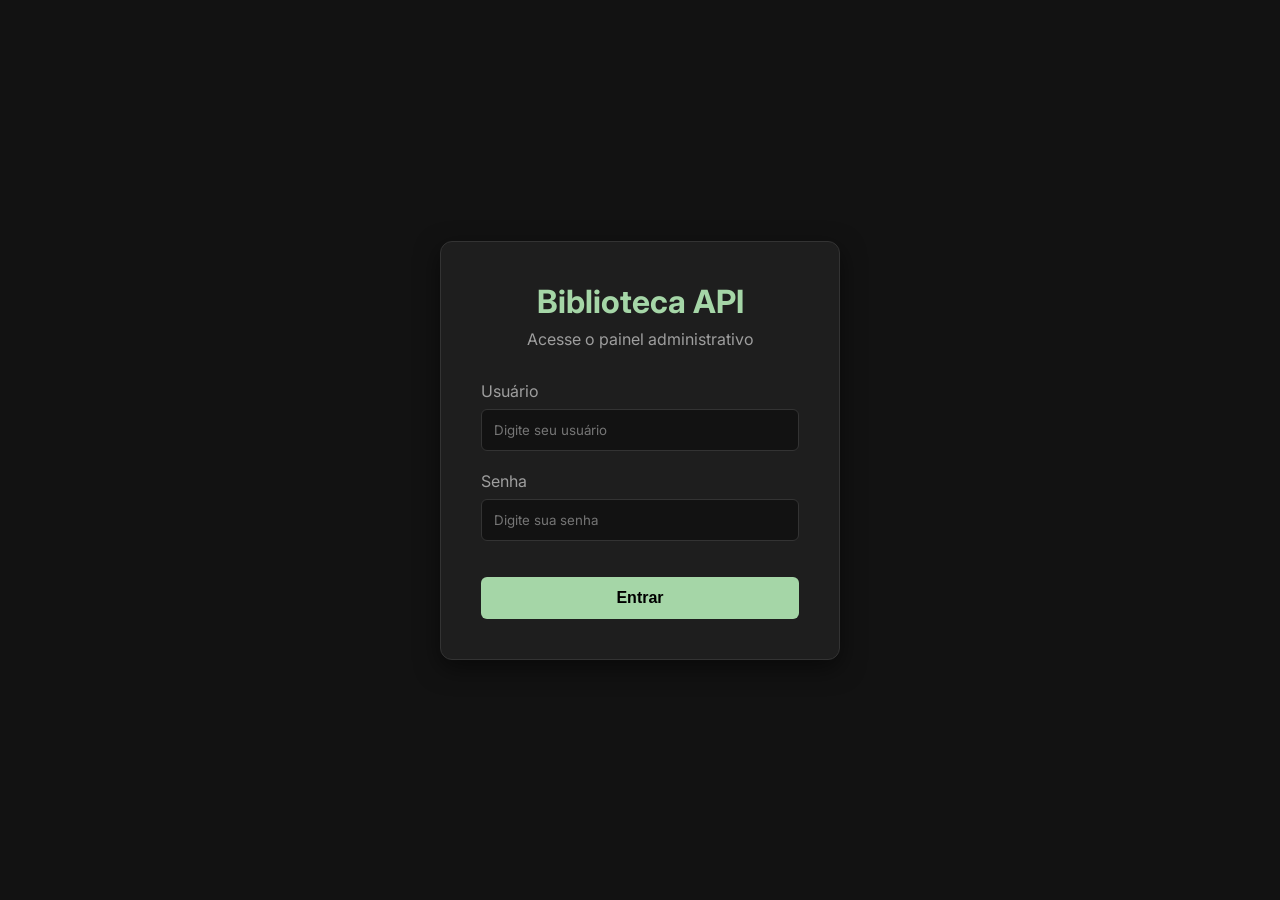
<file: BibliotecaAPI/front-end/index.html>
<!DOCTYPE html>
<html lang="pt-BR">
<head>
  <meta charset="UTF-8">
  <meta name="viewport" content="width=device-width, initial-scale=1.0">
  <title>Biblioteca API - Admin</title>
  <link rel="stylesheet" href="css/styles.css">
  <link href="https://fonts.googleapis.com/css2?family=Inter:wght@300;400;500;600;700&display=swap" rel="stylesheet">
</head>
<body>

  <!-- Sidebar -->
  <aside class="sidebar">
    <div class="sidebar-header">
      <h2>Biblioteca API</h2>
    </div>
    <ul class="sidebar-menu">
      <li><a href="#" data-target="dashboard" class="active">Dashboard</a></li>
      <li><a href="#" data-target="livros">Livros</a></li>
      <li><a href="#" data-target="autores">Autores</a></li>
      <li><a href="#" data-target="categorias">Categorias</a></li>
      <li><a href="#" data-target="editoras">Editoras</a></li>
      <li><a href="#" data-target="usuarios">UsuÃ¡rios</a></li>
    </ul>
  </aside>

  <!-- Main Content -->
  <main class="main-content">
    
    <!-- DASHBOARD SECTION -->
    <section id="dashboard" class="content-section">
      <div class="page-header">
        <h1>Dashboard</h1>
      </div>
      <div class="dashboard-grid">
        <div class="stat-card" style="cursor:pointer;" onclick="document.querySelector('[data-target=\'livros\']').click()">
          <h3>Total de Livros</h3>
          <div class="value" id="total-livros">-</div>
        </div>
        <div class="stat-card" style="cursor:pointer;" onclick="document.querySelector('[data-target=\'autores\']').click()">
          <h3>Total de Autores</h3>
          <div class="value" id="total-autores">-</div>
        </div>
        <div class="stat-card" style="cursor:pointer;" onclick="document.querySelector('[data-target=\'categorias\']').click()">
          <h3>Total de Categorias</h3>
          <div class="value" id="total-categorias">-</div>
        </div>
        <div class="stat-card" style="cursor:pointer;" onclick="document.querySelector('[data-target=\'editoras\']').click()">
          <h3>Total de Editoras</h3>
          <div class="value" id="total-editoras">-</div>
        </div>
        <div class="stat-card" style="cursor:pointer;" onclick="document.querySelector('[data-target=\'usuarios\']').click()">
          <h3>Total de UsuÃ¡rios</h3>
          <div class="value" id="total-usuarios">-</div>
        </div>
      </div>
    </section>

    <!-- LIVROS SECTION -->
    <section id="livros" class="content-section" style="display: none;">
      <div class="page-header">
        <h1>Livros</h1>
        <button class="btn" onclick="openLivroModal()">+ Novo Livro</button>
      </div>
      <div class="table-container">
        <table>
          <thead>
            <tr>
              <th>TÃ­tulo</th>
              <th>Autor</th>
              <th>Editora</th>
              <th>Ano</th>
              <th>Categorias</th>
              <th>AÃ§Ãµes</th>
            </tr>
          </thead>
          <tbody id="livros-tbody">
          </tbody>
        </table>
      </div>
    </section>

    <!-- AUTORES SECTION -->
    <section id="autores" class="content-section" style="display: none;">
      <div class="page-header">
        <h1>Autores</h1>
        <button class="btn" onclick="openAutorModal()">+ Novo Autor</button>
      </div>
      <div class="table-container">
        <table>
          <thead>
            <tr>
              <th>Nome Completo</th>
              <th>Nacionalidade</th>
              <th>Data de Nascimento</th>
              <th>AÃ§Ãµes</th>
            </tr>
          </thead>
          <tbody id="autores-tbody">
          </tbody>
        </table>
      </div>
    </section>

    <!-- CATEGORIAS SECTION -->
    <section id="categorias" class="content-section" style="display: none;">
      <div class="page-header">
        <h1>Categorias</h1>
        <button class="btn" onclick="openCategoriaModal()">+ Nova Categoria</button>
      </div>
      <div class="table-container">
        <table>
          <thead>
            <tr>
              <th>Categoria</th>
              <th>DescriÃ§Ã£o</th>
              <th>AÃ§Ãµes</th>
            </tr>
          </thead>
          <tbody id="categorias-tbody">
          </tbody>
        </table>
      </div>
    </section>

    <!-- EDITORAS SECTION -->
    <section id="editoras" class="content-section" style="display: none;">
      <div class="page-header">
        <h1>Editoras</h1>
        <button class="btn" onclick="openEditoraModal()">+ Nova Editora</button>
      </div>
      <div class="table-container">
        <table>
          <thead>
            <tr>
              <th>Nome</th>
              <th>PaÃ­s de Origem</th>
              <th>FundaÃ§Ã£o</th>
              <th>Site Oficial</th>
              <th>AÃ§Ãµes</th>
            </tr>
          </thead>
          <tbody id="editoras-tbody">
          </tbody>
        </table>
      </div>
    </section>

    <!-- USUARIOS SECTION -->
    <section id="usuarios" class="content-section" style="display: none;">
      <div class="page-header">
        <h1>Usuários</h1>
        <button class="btn" onclick="openUsuarioModal()">+ Novo Usuário</button>
      </div>
      <div class="table-container">
        <table>
          <thead>
            <tr>
              <th>Username</th>
              <th>Email</th>
              <th>Status</th>
              <th>AÃ§Ãµes</th>
            </tr>
          </thead>
          <tbody id="usuarios-tbody">
          </tbody>
        </table>
      </div>
    </section>

  </main>

  <!-- MODALS -->
  <div id="modal-livro" class="modal-overlay">
    <div class="modal">
      <div class="modal-header">
        <h2 id="modal-livro-title">Novo Livro</h2>
        <button class="modal-close" onclick="closeModal('modal-livro')">&times;</button>
      </div>
      <form id="form-livro">
        <input type="hidden" id="livro-id">
        <div class="form-group">
          <label>Título</label>
          <input type="text" id="livro-titulo" required>
        </div>
        <div class="form-group">
          <label>ID do Autor</label>
          <input type="number" id="livro-autor" required>
        </div>
        <div class="form-group">
          <label>ID da Editora</label>
          <input type="number" id="livro-editora" required>
        </div>
        <div class="form-group">
          <label>Ano de Publicação</label>
          <input type="number" id="livro-ano" required>
        </div>
        <div class="actions">
          <button type="button" class="btn btn-danger" onclick="closeModal('modal-livro')">Cancelar</button>
          <button type="submit" class="btn">Salvar</button>
        </div>
      </form>
    </div>
  </div>

  <div id="modal-autor" class="modal-overlay">
    <div class="modal">
      <div class="modal-header">
        <h2 id="modal-autor-title">Novo Autor</h2>
        <button class="modal-close" onclick="closeModal('modal-autor')">&times;</button>
      </div>
      <form id="form-autor">
        <input type="hidden" id="autor-id">
        <div class="form-group">
          <label>Primeiro Nome</label>
          <input type="text" id="autor-primeironome" required>
        </div>
        <div class="form-group">
          <label>Sobrenome</label>
          <input type="text" id="autor-sobrenome" required>
        </div>
        <div class="form-group">
          <label>Nacionalidade</label>
          <input type="text" id="autor-nacionalidade" required>
        </div>
        <div class="form-group">
          <label>Data de Nascimento</label>
          <input type="date" id="autor-nascimento" required>
        </div>
        <div class="actions">
          <button type="button" class="btn btn-danger" onclick="closeModal('modal-autor')">Cancelar</button>
          <button type="submit" class="btn">Salvar</button>
        </div>
      </form>
    </div>
  </div>

  <div id="modal-categoria" class="modal-overlay">
    <div class="modal">
      <div class="modal-header">
        <h2 id="modal-categoria-title">Nova Categoria</h2>
        <button class="modal-close" onclick="closeModal('modal-categoria')">&times;</button>
      </div>
      <form id="form-categoria">
        <input type="hidden" id="categoria-id">
        <div class="form-group">
          <label>Nome</label>
          <input type="text" id="categoria-nome" required>
        </div>
        <div class="form-group">
          <label>Descrição</label>
          <input type="text" id="categoria-descricao" required>
        </div>
        <div class="actions">
          <button type="button" class="btn btn-danger" onclick="closeModal('modal-categoria')">Cancelar</button>
          <button type="submit" class="btn">Salvar</button>
        </div>
      </form>
    </div>
  </div>

  <div id="modal-editora" class="modal-overlay">
    <div class="modal">
      <div class="modal-header">
        <h2 id="modal-editora-title">Nova Editora</h2>
        <button class="modal-close" onclick="closeModal('modal-editora')">&times;</button>
      </div>
      <form id="form-editora">
        <input type="hidden" id="editora-id">
        <div class="form-group">
          <label>Nome</label>
          <input type="text" id="editora-nome" required>
        </div>
        <div class="form-group">
          <label>País Origem</label>
          <input type="text" id="editora-pais" required>
        </div>
        <div class="form-group">
          <label>Ano de Fundação</label>
          <input type="number" id="editora-ano" required>
        </div>
        <div class="form-group">
          <label>Site Oficial</label>
          <input type="url" id="editora-site">
        </div>
        <div class="actions">
          <button type="button" class="btn btn-danger" onclick="closeModal('modal-editora')">Cancelar</button>
          <button type="submit" class="btn">Salvar</button>
        </div>
      </form>
    </div>
  </div>

  <div id="modal-usuario" class="modal-overlay">
    <div class="modal">
      <div class="modal-header">
        <h2 id="modal-usuario-title">Novo Usuário</h2>
        <button class="modal-close" onclick="closeModal('modal-usuario')">&times;</button>
      </div>
      <form id="form-usuario">
        <input type="hidden" id="usuario-id">
        <div class="form-group">
          <label>Username</label>
          <input type="text" id="usuario-username" required>
        </div>
        <div class="form-group">
          <label>Email</label>
          <input type="email" id="usuario-email" required>
        </div>
        <div class="form-group">
          <label>Senha</label>
          <input type="password" id="usuario-password" required>
        </div>
        <div class="actions">
          <button type="button" class="btn btn-danger" onclick="closeModal('modal-usuario')">Cancelar</button>
          <button type="submit" class="btn">Salvar</button>
        </div>
      </form>
    </div>
  </div>

  <script src="js/api.js"></script>
  <script src="js/app.js"></script>
</body>
</html>
</file>
<file: BibliotecaAPI/front-end/css/styles.css>
:root {
  --bg-color: #121212;
  --surface-color: #1e1e1e;
  --surface-color-hover: #2c2c2c;
  --primary-color: #a5d6a7; /* Pastel green */
  --primary-color-hover: #81c784;
  --text-primary: #e0e0e0;
  --text-secondary: #9e9e9e;
  --border-color: #333333;
  --danger-color: #ef9a9a;
  
  --font-family: 'Inter', system-ui, -apple-system, sans-serif;
}

* {
  box-sizing: border-box;
  margin: 0;
  padding: 0;
}

body {
  background-color: var(--bg-color);
  color: var(--text-primary);
  font-family: var(--font-family);
  display: flex;
  min-height: 100vh;
}

/* Sidebar */
.sidebar {
  width: 250px;
  background-color: var(--surface-color);
  border-right: 1px solid var(--border-color);
  display: flex;
  flex-direction: column;
}

.sidebar-header {
  padding: 24px;
  border-bottom: 1px solid var(--border-color);
}

.sidebar-header h2 {
  color: var(--primary-color);
  font-size: 1.5rem;
  font-weight: 600;
}

.sidebar-menu {
  list-style: none;
  padding: 16px 0;
}

.sidebar-menu li a {
  display: block;
  padding: 12px 24px;
  color: var(--text-secondary);
  text-decoration: none;
  transition: all 0.2s ease;
}

.sidebar-menu li a:hover, .sidebar-menu li a.active {
  background-color: var(--surface-color-hover);
  color: var(--primary-color);
  border-left: 4px solid var(--primary-color);
}

/* Main Content */
.main-content {
  flex: 1;
  padding: 32px;
  overflow-y: auto;
}

.page-header {
  margin-bottom: 32px;
  display: flex;
  justify-content: space-between;
  align-items: center;
}

.page-header h1 {
  font-size: 2rem;
  font-weight: 600;
}

/* Cards & Grid */
.dashboard-grid {
  display: grid;
  grid-template-columns: repeat(auto-fill, minmax(250px, 1fr));
  gap: 24px;
}

.stat-card {
  background-color: var(--surface-color);
  border: 1px solid var(--border-color);
  border-radius: 8px;
  padding: 24px;
  transition: transform 0.2s ease;
}

.stat-card:hover {
  transform: translateY(-4px);
  border-color: var(--primary-color);
}

.stat-card h3 {
  color: var(--text-secondary);
  font-size: 1rem;
  font-weight: 500;
  margin-bottom: 8px;
}

.stat-card .value {
  font-size: 2.5rem;
  font-weight: 700;
  color: var(--primary-color);
}

/* Buttons */
.btn {
  background-color: var(--primary-color);
  color: #000;
  border: none;
  padding: 10px 20px;
  border-radius: 6px;
  font-weight: 600;
  cursor: pointer;
  transition: background-color 0.2s ease;
  text-decoration: none;
  display: inline-block;
}

.btn:hover {
  background-color: var(--primary-color-hover);
}

.btn-danger {
  background-color: transparent;
  color: var(--danger-color);
  border: 1px solid var(--danger-color);
}

.btn-danger:hover {
  background-color: rgba(239, 154, 154, 0.1);
}

/* Tables */
.table-container {
  background-color: var(--surface-color);
  border-radius: 8px;
  border: 1px solid var(--border-color);
  overflow: hidden;
  margin-top: 24px;
}

table {
  width: 100%;
  border-collapse: collapse;
}

th, td {
  padding: 16px;
  text-align: left;
  border-bottom: 1px solid var(--border-color);
}

th {
  background-color: rgba(0,0,0,0.2);
  color: var(--text-secondary);
  font-weight: 500;
  text-transform: uppercase;
  font-size: 0.85rem;
  letter-spacing: 0.05em;
}

tr:last-child td {
  border-bottom: none;
}

tr:hover td {
  background-color: rgba(255,255,255,0.02);
}

/* Forms */
.form-group {
  margin-bottom: 20px;
}

label {
  display: block;
  margin-bottom: 8px;
  color: var(--text-secondary);
}

input, select, textarea {
  width: 100%;
  padding: 12px;
  background-color: var(--bg-color);
  border: 1px solid var(--border-color);
  border-radius: 6px;
  color: var(--text-primary);
  font-family: var(--font-family);
  transition: border-color 0.2s;
}

input:focus, select:focus, textarea:focus {
  outline: none;
  border-color: var(--primary-color);
}

/* Modal */
.modal-overlay {
  position: fixed;
  top: 0; left: 0; right: 0; bottom: 0;
  background-color: rgba(0,0,0,0.7);
  display: flex;
  justify-content: center;
  align-items: center;
  z-index: 1000;
  opacity: 0;
  pointer-events: none;
  transition: opacity 0.3s ease;
}

.modal-overlay.active {
  opacity: 1;
  pointer-events: auto;
}

.modal {
  background-color: var(--surface-color);
  border-radius: 8px;
  width: 100%;
  max-width: 500px;
  padding: 24px;
  border: 1px solid var(--border-color);
  transform: translateY(-20px);
  transition: transform 0.3s ease;
}

.modal-overlay.active .modal {
  transform: translateY(0);
}

.modal-header {
  display: flex;
  justify-content: space-between;
  align-items: center;
  margin-bottom: 24px;
}

.modal-close {
  background: none;
  border: none;
  color: var(--text-secondary);
  font-size: 1.5rem;
  cursor: pointer;
}

.modal-close:hover {
  color: var(--text-primary);
}

.actions {
  display: flex;
  gap: 12px;
}
</file>
